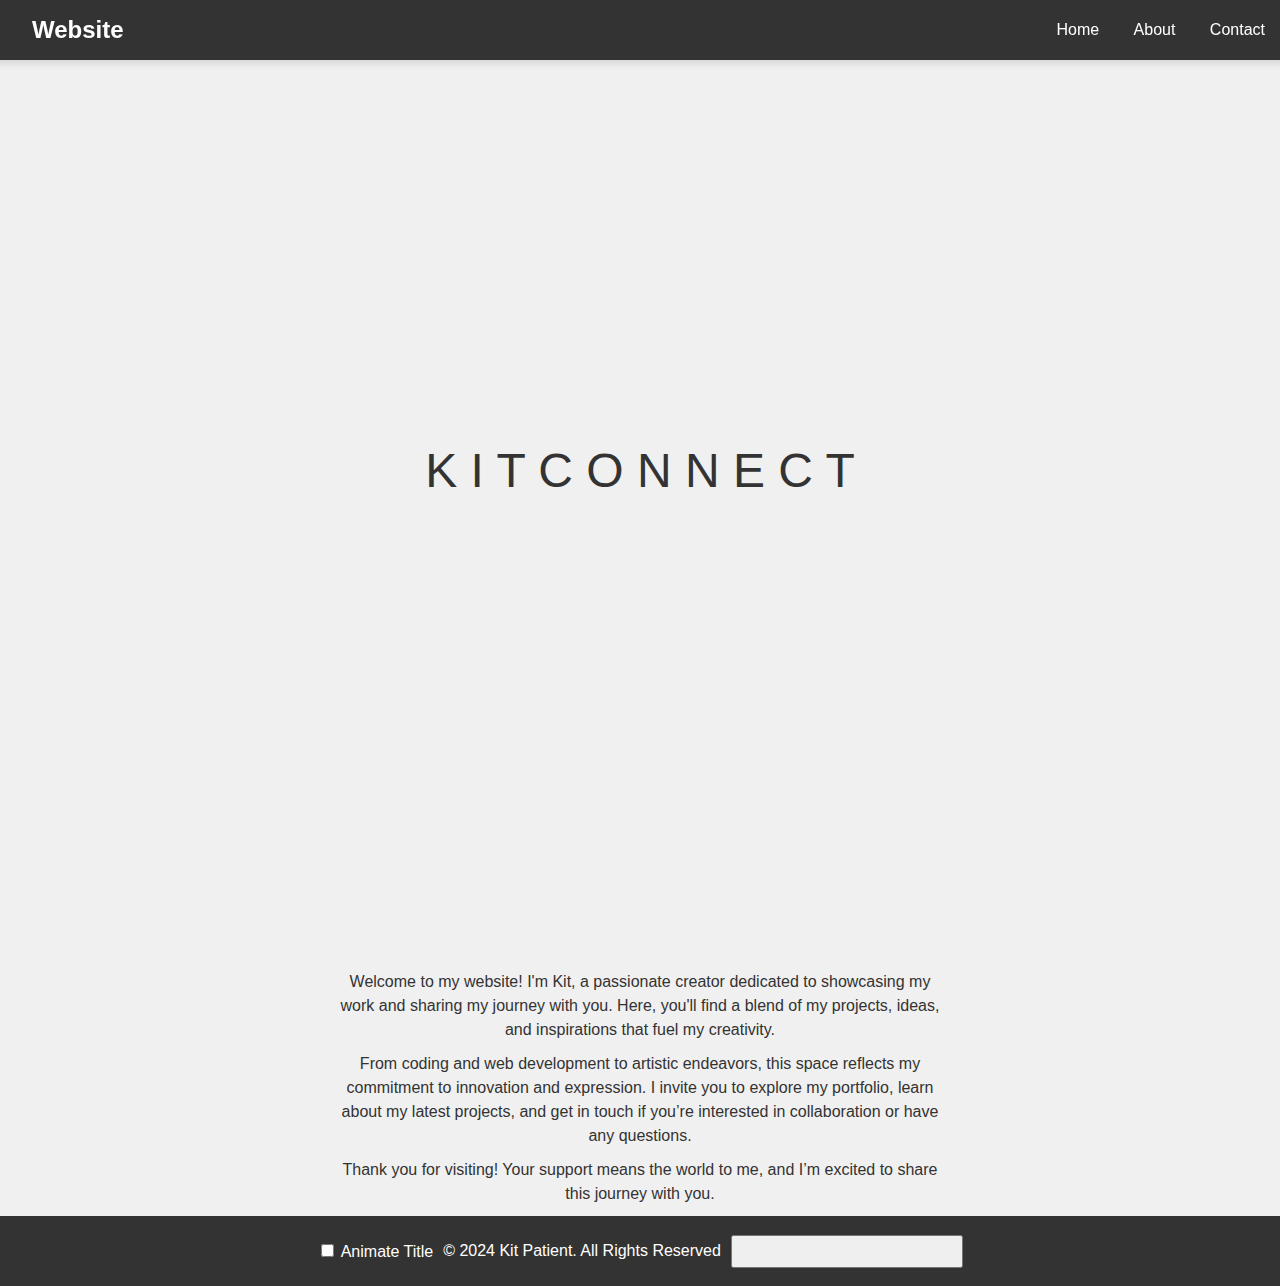
<file: index.html>
<!DOCTYPE html>
<html>

<head>
    <meta charset="UTF-8">
    <meta name="viewport" content="width=device-width, initial-scale=1.0">
    <title>Kit Connect</title>
    <link rel="stylesheet" href="/styles/header.css">
    <link rel="stylesheet" href="/styles/footer.css">

    <link rel="stylesheet" href="/styles/animations/spin.css">
    <link rel="stylesheet" href="/styles/animations/colorChange.css">

    <!-- Material Icons -->
    <link rel="stylesheet" href="https://fonts.googleapis.com/icon?family=Material+Icons" />

    <style>
        body {
            font-family: Arial, sans-serif;
            display: flex;
            flex-direction: column;
            align-items: center;
            min-height: 100vh;
            margin: 0;
            background-color: #f0f0f0;
            color: #333;
        }

        body.dark-mode {
            background-color: #333;
            color: #f0f0f0;
        }

        .animate .title {
            animation: spin 3s linear infinite;
        }

        .animate .colorChangeChar {
            animation: colorChange 3s linear infinite;
        }

        .title {
            font-size: 3em;
            font-family: Arial, sans-serif;
            color: #333;
        }

        .dark-mode .title {
            color: #f0f0f0;
        }

        .container {
            display: flex;
            justify-content: center;
            align-items: center;
            height: 100vh;
            flex-direction: column;
            flex-grow: 1;
            padding-top: 60px;
            padding: 20px;
        }

        .text-content {
            margin-top: 20px;
            text-align: center;
            max-width: 600px;
        }

        .text-content p {
            margin: 10px 0;
            line-height: 1.5;
        }
    </style>
</head>

<body>

    <header class="header">
        <a class="logo" href="/">Website</a>

        <nav class="nav-links">
            <a href="/">Home</a>
            <a href="/about">About</a>
            <a href="/contact">Contact</a>
        </nav>

    </header>

    <div class="container">
        <div class="title" id="title">
            <span class="colorChangeChar">K</span>
            <span class="colorChangeChar">I</span>
            <span class="colorChangeChar">T</span>
            <span class="colorChangeChar"> </span>
            <span class="colorChangeChar">C</span>
            <span class="colorChangeChar">O</span>
            <span class="colorChangeChar">N</span>
            <span class="colorChangeChar">N</span>
            <span class="colorChangeChar">E</span>
            <span class="colorChangeChar">C</span>
            <span class="colorChangeChar">T</span>
        </div>
    </div>

    <div class="text-content">
        <p>Welcome to my website! I'm Kit, a passionate creator dedicated to showcasing my work and sharing my journey
            with you. Here, you'll find a blend of my projects, ideas, and inspirations that fuel my creativity.</p>
        <p>From coding and web development to artistic endeavors, this space reflects my commitment to innovation and
            expression. I invite you to explore my portfolio, learn about my latest projects, and get in touch if you’re
            interested in collaboration or have any questions.</p>
        <p>Thank you for visiting! Your support means the world to me, and I’m excited to share this journey with you.
        </p>
    </div>

    <footer class="footer">
        <div class="toggle-container">
            <input type="checkbox" id="toggleAnimation">
            <label for="toggleAnimation">Animate Title</label>
        </div>
        <p>&copy; 2024 Kit Patient. All Rights Reserved</p>
        <button id="darkModeToggle">
            <span class="material-icons" id="darkModeIcon">dark_mode</span>
        </button>
    </footer>

    <script type="text/javascript" src="/scripts/togglehandler.js"></script>
    <script type="text/javascript" src="/scripts/darkmode.js"></script>

</body>

</html>
</file>
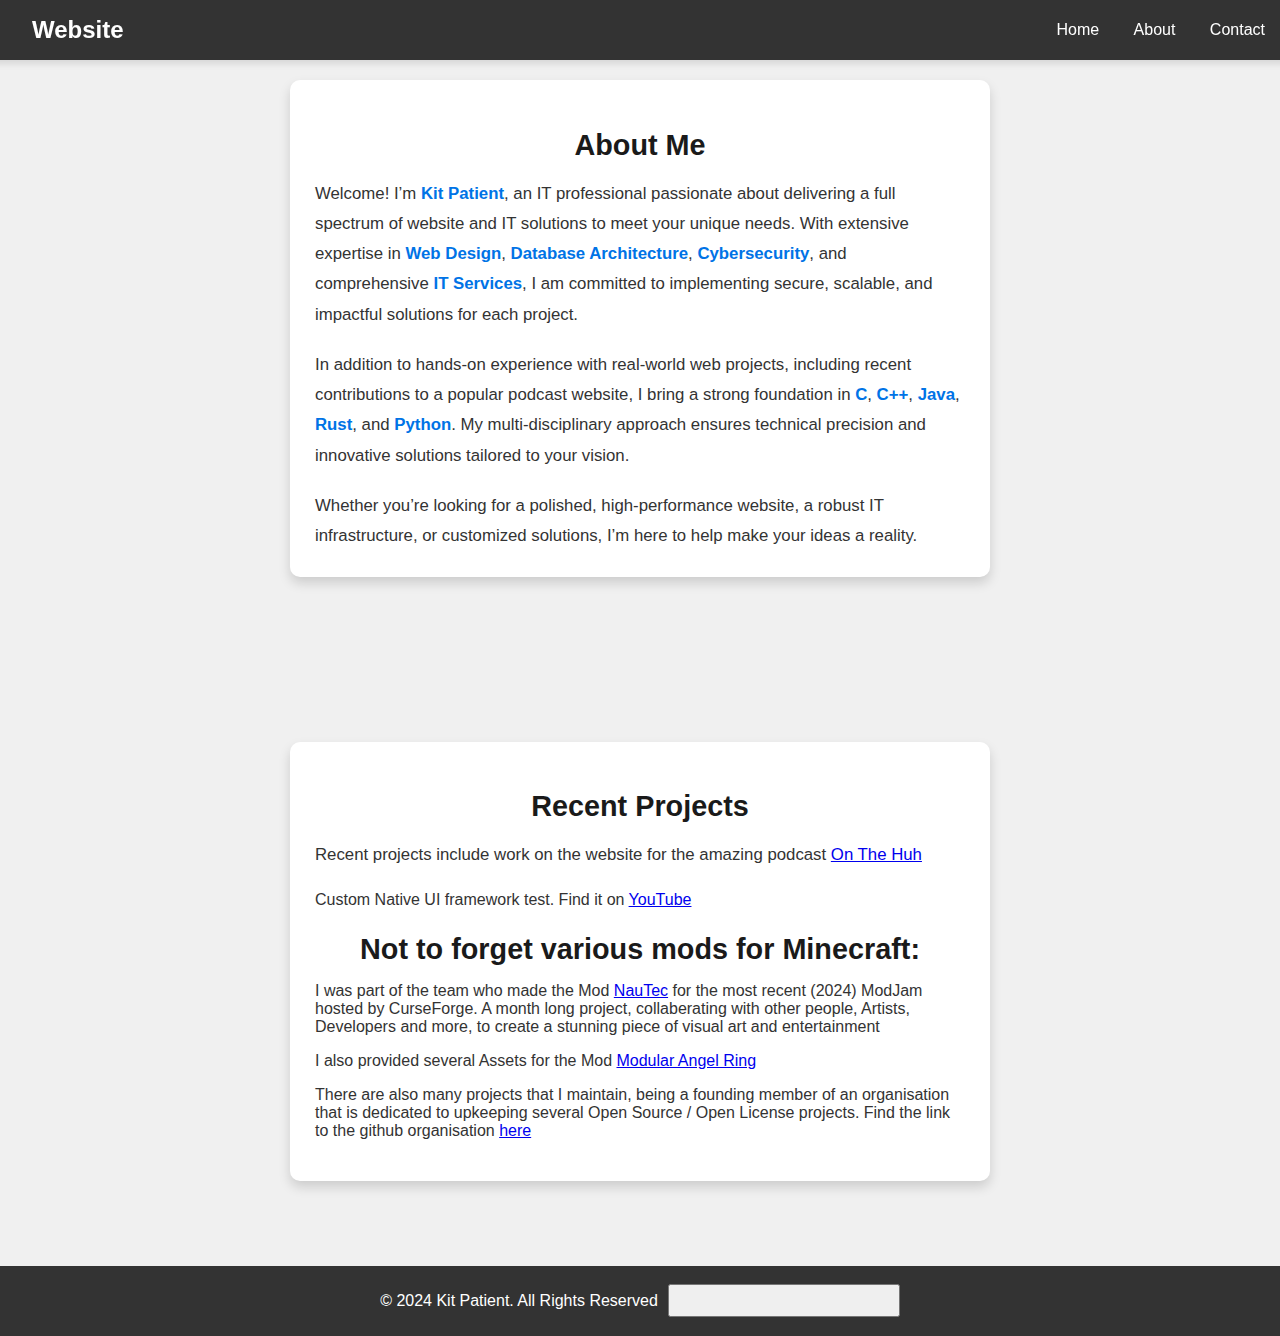
<file: about/index.html>
<!DOCTYPE html>
<html>
    <head>
        <meta charset="UTF-8">
        <meta name="viewport" content="width=device-width, initial-scale=1.0">
        <title>Kit Connect</title>
        <link rel="stylesheet" href="/styles/header.css">
        <link rel="stylesheet" href="/styles/footer.css">

        <link rel="stylesheet" href="/styles/animations/spin.css">
        <link rel="stylesheet" href="/styles/animations/colorChange.css">

        <!-- Material Icons -->
        <link rel="stylesheet" href="https://fonts.googleapis.com/icon?family=Material+Icons" />

        <style>
            body {
                font-family: Arial, sans-serif;
                display: flex;
                flex-direction: column;
                align-items: center;
                min-height: 100vh;
                margin: 0;
                background-color: #f0f0f0;
                color: #333;
            }

            body.dark-mode {
                background-color: #333;
                color: #f0f0f0;
            }

            .description-box {
                max-width: 650px;
                margin: 80px auto 85px auto;
                padding: 25px;
                background-color: #ffffff;
                color: #333;
                border-radius: 10px;
                box-shadow: 0 6px 12px rgba(0, 0, 0, 0.15);
                font-family: Arial, sans-serif;
            }

            .dark-mode .description-box {
                background-color: #2d2d2d;
                color: #e0e0e0;
            }

            .description-box-title {
                text-align: center;
                font-size: 1.8em;
                font-weight: bold;
                color: #1a1a1a;
                margin-bottom: 15px;
            }

            .dark-mode .description-box-title {
                color: #ffffff;
            }
            
            .description-box-text {
                line-height: 1.8;
                font-size: 1.05em;
                margin-bottom: 1.2em;
            }

            .description-box-text strong {
                color: #0073e6;
            }

            .dark-mode .description-box-text strong {
                color: #58a6ff;
            }

            .description-box-text:last-child {
                margin-bottom: 0;
            }

          </style>
    </head>
    <body>

        <header class="header">
            <a class="logo" href="/">Website</a>
            
            <nav class="nav-links">
                <a href="/">Home</a>
                <a href="/about">About</a>
                <a href="/contact">Contact</a>
            </nav>
        </header>
        
        <div class="description-box" id="about">
            <h2 class="description-box-title">About Me</h2>
            <p class="description-box-text">
                Welcome! I’m <strong>Kit Patient</strong>, an IT professional passionate about delivering a full spectrum of website and IT solutions to meet your unique needs. With extensive expertise in <strong>Web Design</strong>, <strong>Database Architecture</strong>, <strong>Cybersecurity</strong>, and comprehensive <strong>IT Services</strong>, I am committed to implementing secure, scalable, and impactful solutions for each project.
            </p>
            <p class="description-box-text">
                In addition to hands-on experience with real-world web projects, including recent contributions to a popular podcast website, I bring a strong foundation in <strong>C</strong>, <strong>C++</strong>, <strong>Java</strong>, <strong>Rust</strong>, and <strong>Python</strong>. My multi-disciplinary approach ensures technical precision and innovative solutions tailored to your vision.
            </p>
            <p class="description-box-text">
                Whether you’re looking for a polished, high-performance website, a robust IT infrastructure, or customized solutions, I’m here to help make your ideas a reality.
            </p>
        </div>
        

        <div class="description-box" id="recent-projects">
            <h2 class="description-box-title">Recent Projects</h2>
            <p class="description-box-text">
                Recent projects include work on the website for the amazing podcast <a href="https://www.onthehuh.org/about">On The Huh</a>
            </p>
            <div class="video-container">
                <p>Custom Native UI framework test. Find it on <a href="https://youtu.be/IgSbGy1h3LU" target="_blank" class="video-link">YouTube</a></p>
            </div>
            <div>
                <h2 class="description-box-title">
                    Not to forget various mods for Minecraft: 
                </h2>
                <p>
                    
                </p>
                        <p>I was part of the team who made the Mod <a href="https://www.curseforge.com/minecraft/mc-mods/nautec">NauTec</a> for the most recent (2024) ModJam hosted by CurseForge. A month long project, collaberating with other people, Artists, Developers and more, to create a stunning piece of visual art and entertainment</p>
                        <p>I also provided several Assets for the Mod <a href="https://www.curseforge.com/minecraft/mc-mods/modular-angel-ring">Modular Angel Ring</a></p>
                        <p>There are also many projects that I maintain, being a founding member of an organisation that is dedicated to upkeeping several Open Source / Open License projects. Find the link to the github organisation <a href="https://github.com/Porting-Dead-Mods">here</a></p>
            </div> 
        </div>

        <footer class="footer">
            <p>&copy; 2024 Kit Patient. All Rights Reserved</p>
            <button id="darkModeToggle">
                <span class="material-icons" id="darkModeIcon">dark_mode</span>
            </button>
        </footer>

        <script type="text/javascript" src="/scripts/darkmode.js"></script>

    </body>
</html>
</file>
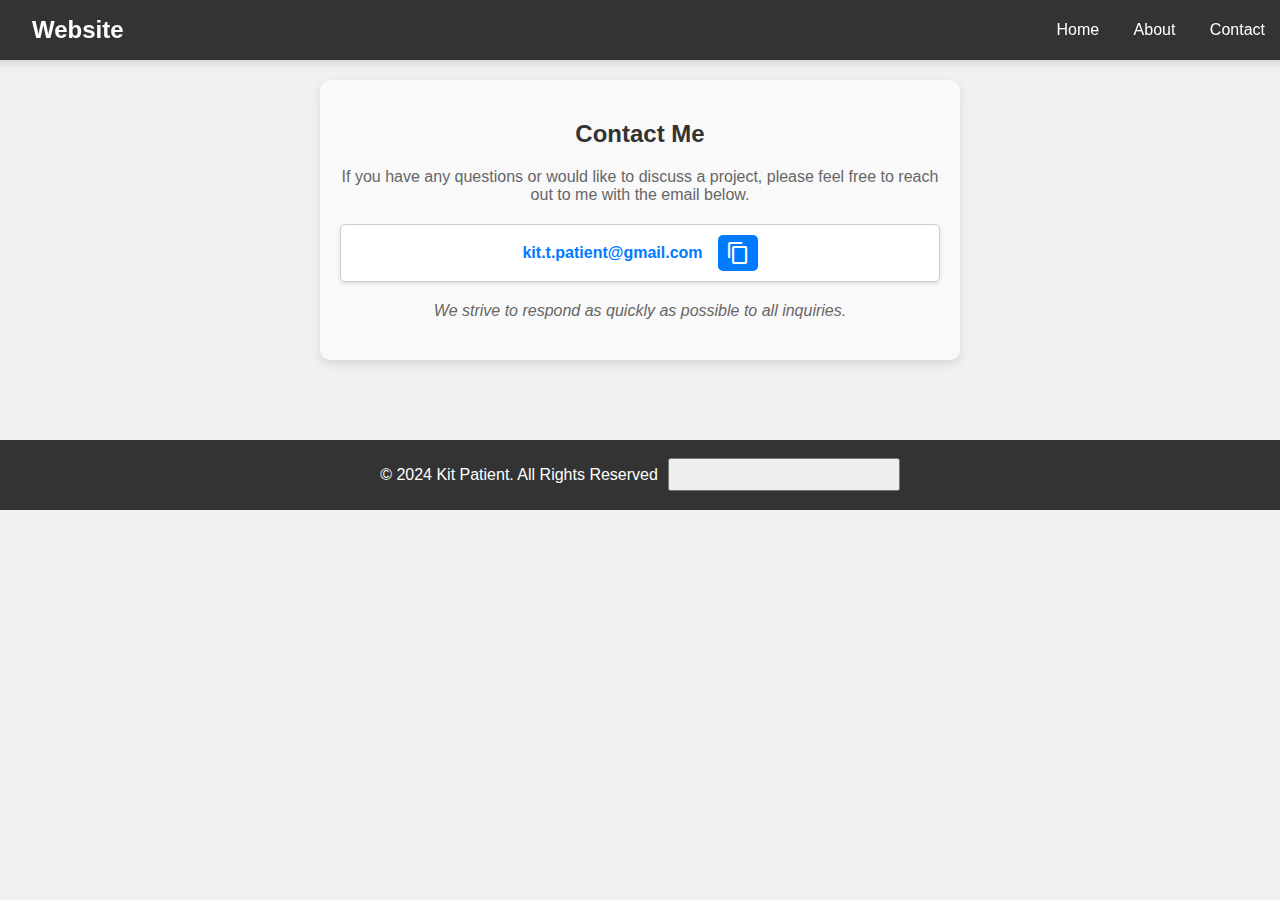
<file: contact/index.html>
<!DOCTYPE html>
<html>
    <head>
        <meta charset="UTF-8">
        <meta name="viewport" content="width=device-width, initial-scale=1.0">
        <title>Kit Connect</title>
        <link rel="stylesheet" href="/styles/header.css">
        <link rel="stylesheet" href="/styles/footer.css">
        <link rel="stylesheet" href="/styles/animations/spin.css">
        <link rel="stylesheet" href="/styles/animations/colorChange.css">

        <!-- Material Icons -->
        <link rel="stylesheet" href="https://fonts.googleapis.com/icon?family=Material+Icons" />

        <style>
            body {
                font-family: Arial, sans-serif;
                display: flex;
                flex-direction: column;
                align-items: center;
                min-height: 100vh;
                margin: 0;
                background-color: #f0f0f0;
                color: #333;
            }

            body.dark-mode {
                background-color: #333;
                color: #f0f0f0;
            }

            .contact-container {
                max-width: 600px;
                margin: 80px auto;
                padding: 20px;
                background-color: #f9f9f9;
                border-radius: 10px;
                box-shadow: 0 4px 8px rgba(0, 0, 0, 0.1);
            }

            .dark-mode .contact-container {
                background-color: #2d2d2d;
            }

            .contact-container h2 {
                text-align: center;
                color: #333;
            }

            .dark-mode .contact-container h2 {
                color: white;
            }

            .contact-container p {
                text-align: center;
                color: #666;
                margin-bottom: 20px;
            }

            .dark-mode .contact-container p {
                color: #f9f9f9;
            }

            .email-container {
                display: flex;
                justify-content: center;
                align-items: center;
                padding: 10px;
                border: 1px solid #ccc;
                border-radius: 5px;
                background-color: #fff;
                box-shadow: 0 2px 4px rgba(0, 0, 0, 0.1);
            }

            .dark-mode .email-container {
                border: 1px solid #2e2e2e;
                background-color: #2e2e2e;
            }

            .email-text {
                margin-right: 10px;
                font-weight: bold;
                color: #007BFF;
            }

            .copy-button {
                padding: 6px 8px;
                border: none;
                border-radius: 5px;
                background-color: #007BFF;
                color: white;
                cursor: pointer;
                transition: background-color 0.3s, transform 0.2s;
                display: flex;
                align-items: center;
                font-size: 16px;
                margin-left: 5px;
            }

            .copy-button:hover {
                background-color: #0056b3;
            }

            .copy-button:active {
                background-color: #003d80;
                transform: scale(0.95); 
            }

            .business-message {
                text-align: center;
                color: #666;
                margin-top: 20px;
                font-style: italic;
            }

            .dark-mode .business-message {
                color: #f9f9f9;
            }
        </style>
    </head>
    <body>
        <header class="header">
            <a class="logo" href="/">Website</a>
            <nav class="nav-links">
                <a href="/">Home</a>
                <a href="/about">About</a>
                <a href="/contact">Contact</a>
            </nav>
        </header>
        
        <div class="contact-container">
            <h2>Contact Me</h2>
            <p>If you have any questions or would like to discuss a project, please feel free to reach out to me with the email below.</p>
    
            <div class="email-container">
                <span class="email-text" id="email">kit.t.patient@gmail.com</span>
                <button class="copy-button" onclick="copyToClipboard(this)">
                    <span class="material-icons">content_copy</span>
                </button>
            </div>
    
            <p class="business-message">We strive to respond as quickly as possible to all inquiries.</p>
        </div>

        <footer class="footer">
            <p>&copy; 2024 Kit Patient. All Rights Reserved</p>
            <button id="darkModeToggle">
                <span class="material-icons" id="darkModeIcon">dark_mode</span>
            </button>
        </footer>
        <script type="text/javascript" src="/scripts/darkmode.js"></script>
        <script>
            function copyToClipboard(button) {
                const emailText = document.getElementById("email").innerText;
                navigator.clipboard.writeText(emailText).then(() => {
                    button.style.backgroundColor = '#003d80';
                    setTimeout(() => {
                        button.style.backgroundColor = '#007BFF';
                    }, 1600);
                });
            }
        </script>

    </body>
</html>
</file>
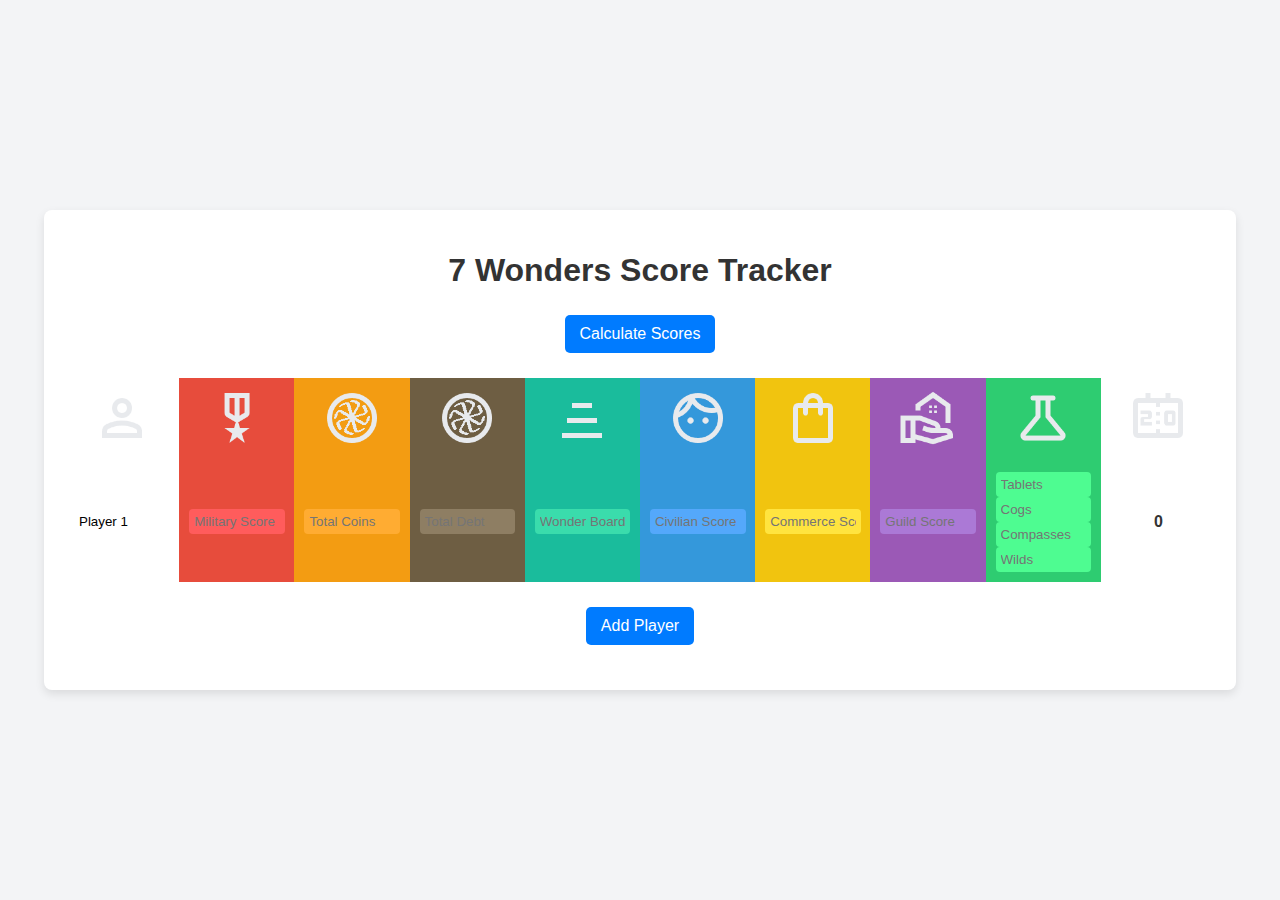
<file: score/index.html>
<!DOCTYPE html>
<html lang="en">

<head>
    <meta charset="UTF-8">
    <meta name="viewport" content="width=device-width, initial-scale=1.0">
    <title>7 Wonders Score Tracker</title>
    <style>
        body {
            font-family: Arial, sans-serif;
            background-color: #f3f4f6;
            display: flex;
            justify-content: center;
            align-items: center;
            min-height: 100vh;
            margin: 0;
        }

        .score-table-container {
            width: 90%;
            background-color: #ffffff;
            padding: 20px;
            border-radius: 8px;
            box-shadow: 0 4px 10px rgba(0, 0, 0, 0.1);
            overflow-x: auto;
        }

        h1 {
            text-align: center;
            color: #333;
        }

        table {
            width: 100%;
            border-collapse: collapse;
            margin-top: 20px;
        }

        th,
        td {
            padding: 10px;
            border: 0px solid #ddd;
            text-align: center;
        }

        th {
            color: white;
        }

        .player {
            width: 80px;
        }

        /* Column Colors */
        .military {
            background-color: #e74c3c;
            width: 80px;
        }

        .military input {
            color: #222;
            background-color: #ff5c5c;
        }

        .coins {
            background-color: #f39c12;
            width: 80px;
        }

        .coins input {
            color: #222;
            background-color: #ffac32;
        }

        .debt {
            background-color: #6e5e43;
            width: 80px;
        }

        .debt input {
            color: #222;
            background-color: #8e7e63;
        }

        .wonder-stages {
            background-color: #1abc9c;
            width: 80px;
        }

        .wonder-stages input {
            color: #222;
            background-color: #3adcac;
        }

        .civilian {
            background-color: #3498db;
            width: 80px;
        }

        .civilian input {
            color: #222;
            background-color: #54a8fb;
        }

        .commercial {
            background-color: #f1c40f;
            width: 80px;
        }

        .commercial input {
            color: #222;
            background-color: #ffe43f;
        }

        .guilds {
            background-color: #9b59b6;
            width: 80px;
        }

        .guilds input {
            color: #222;
            background-color: #ab79d6;
        }

        .science {
            background-color: #2ecc71;
            width: 80px;
        }

        .science input {
            color: #222;
            background-color: #4efc91;
        }

        input[type="text"],
        input[type="number"] {
            width: 90%;
            padding: 5px;
            border: 0px solid;
            border-radius: 4px;
        }

        /* For Chrome, Safari, and Edge */
        input[type="number"]::-webkit-inner-spin-button,
        input[type="number"]::-webkit-outer-spin-button {
            -webkit-appearance: none;
            margin: 0;
        }

        /* For Firefox */
        input[type="number"] {
            -moz-appearance: textfield;
        }


        .total-score {
            font-weight: bold;
            color: #333;
            width: 80px;
        }

        #scoreTable th img {
            width: 60px;
            height: 60px;
        }

        .calculate-btn {
            background-color: #007bff;
            color: white;
            border: none;
            border-radius: 5px;
            padding: 10px 15px;
            font-size: 16px;
            cursor: pointer;
            transition: background-color 0.3s ease;
            margin: 5px;
        }

        .calculate-btn:hover {
            background-color: #0056b3;
        }

        .calculate-btn:disabled {
            background-color: #cccccc;
            cursor: not-allowed;
        }

        .add-player-btn {
            background-color: #007bff;
            color: white;
            border: none;
            border-radius: 5px;
            padding: 10px 15px;
            font-size: 16px;
            cursor: pointer;
            transition: background-color 0.3s ease;
            margin: 5px;
        }

        .add-player-btn:hover {
            background-color: #0056b3;
        }

        .add-player-btn:disabled {
            background-color: #cccccc;
            cursor: not-allowed;
        }

        .button-container {
            display: flex;
            justify-content: center;
            margin: 20px 0;
        }
    </style>
</head>

<body>
    <div class="score-table-container">
        <h1>7 Wonders Score Tracker</h1>
        <div class="button-container">
            <button class="calculate-btn" onclick="calculateScores()">Calculate Scores</button>
        </div>
        <table id="scoreTable">
            <thead>
                <tr>
                    <th class="player"><img src="resources/person.png" alt="Person" title="Person"></th>
                    <th class="military"><img src="resources/military.png" alt="Military" title="Military"></th>
                    <th class="coins"><img src="resources/coin.png" alt="Coins" title="Coins"></th>
                    <th class="debt"><img src="resources/coin.png" alt="Debt" title="Debt"></th>
                    <th class="wonder-stages"><img src="resources/wonder.png" alt="Wonder Stages" title="Wonder Stages">
                    </th>
                    <th class="civilian"><img src="resources/civilian.png" alt="Civilian" title="Civilian"></th>
                    <th class="commercial"><img src="resources/commerce.png" alt="Commercial" title="Commercial"></th>
                    <th class="guilds"><img src="resources/guild.png" alt="Guilds" title="Guilds"></th>
                    <th class="science"><img src="resources/science.png" alt="Science" title="Science"></th>
                    <th class="score"><img src="resources/score.png" alt="Score" title="Score"></th>
                </tr>
            </thead>
            <tbody>
                <tr>
                    <td><input type="text" class="player-name" placeholder="Player Name" value="Player 1"></td>
                    <td class="military"><input type="text" class="militaryTokens" placeholder="Military Score"></td>
                    <td class="coins"><input type="number" class="coins" placeholder="Total Coins"></td>
                    <td class="debt"><input type="number" class="debt" placeholder="Total Debt"></td>
                    <td class="wonder-stages"><input type="text" class="wonderStages" placeholder="Wonder Board Score">
                    </td>
                    <td class="civilian"><input type="text" class="civilianBuildings" placeholder="Civilian Score"></td>
                    <td class="commercial"><input type="text" class="commercialBuildings" placeholder="Commerce Score">
                    </td>
                    <td class="guilds"><input type="text" class="guilds-input" placeholder="Guild Score"></td>
                    <td class="science">
                        <input type="number" class="science" placeholder="Tablets">
                        <input type="number" class="science" placeholder="Cogs">
                        <input type="number" class="science" placeholder="Compasses">
                        <input type="number" class="science" placeholder="Wilds">
                    </td>
                    <td class="total-score">0</td>
                </tr>
            </tbody>
        </table>
        <div class="button-container">
            <button class="add-player-btn" onclick="addPlayer()">Add Player</button>
        </div>
    </div>

    <script src="index.js"></script>
</body>

</html>
</file>
<file: styles/header.css>
.header {
    width: 100%;
    background-color: #333;
    padding: 16px;
    box-shadow: 0px 4px 6px rgba(0,0,0,0.1);
    color: white;
    display: flex;
    justify-content: space-between;
    align-items: center;
    position: fixed;
    top: 0;
    z-index: 10;
}


.header .logo {
    text-decoration: none;
    font-size: 1.5em;
    color: white;
    font-weight: bold;
    padding-left: 2.5%;
}

.header .nav-links a {
    color: white;
    text-decoration: none;
    margin: 0 15px;
    font-size: 1em;
    transition: color 0.3s;
}

.header .nav-links a:hover {
    color: #ddd;
}
</file>
<file: styles/footer.css>
.footer {
    width: 100%;
    background-color: #333;
    color: white;
    text-align:  center;
    padding: 10px 0;
    display: flex;
    gap: 10px;
    align-items: center;
    justify-content: center;
}
</file>
<file: styles/animations/spin.css>
@keyframes spin {
    from { transform: rotate(0deg); }
    to { transform: rotate(360deg); }
}
</file>
<file: styles/animations/colorChange.css>
@keyframes colorChange {
    0% { color: #ff0000; }
    25% { color: #00ff00; }
    50% { color: #0000ff; }
    75% { color: #ffff00; }
    100% { color: #ff0000; }
}
</file>
